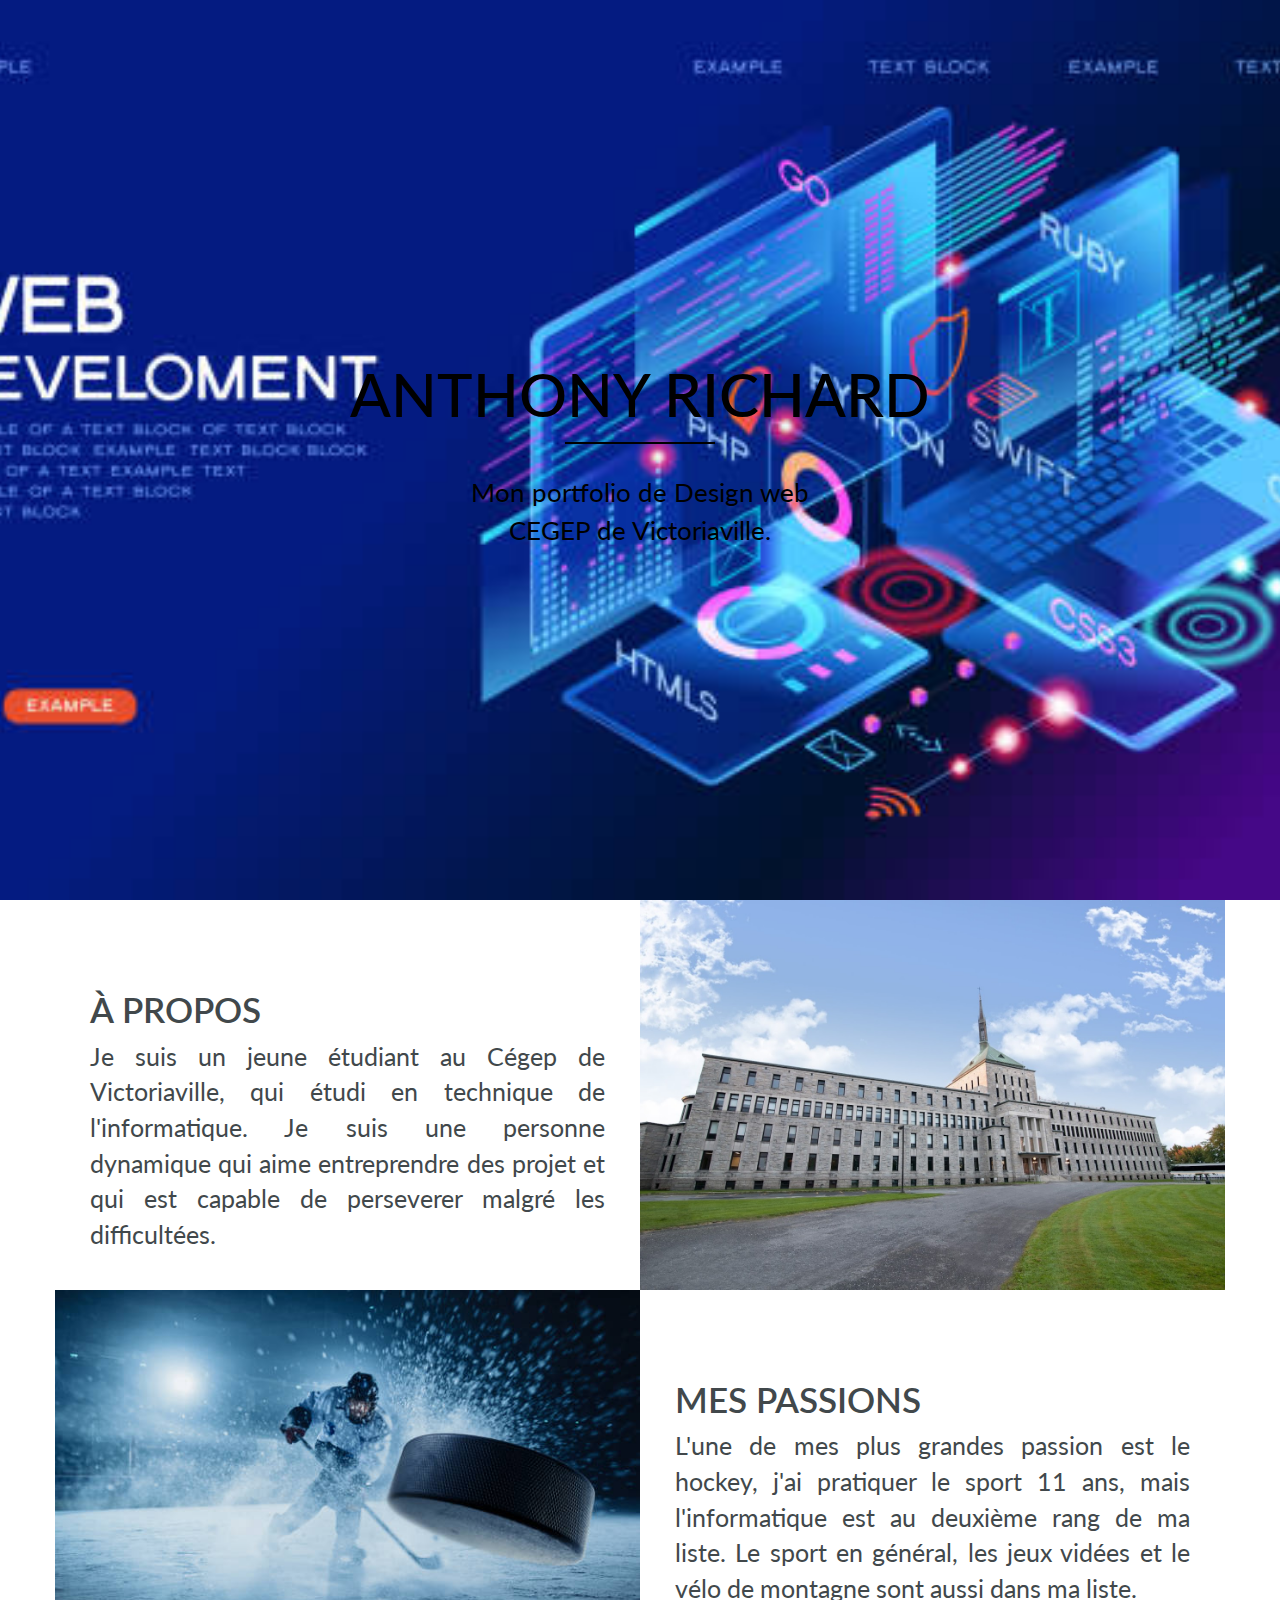
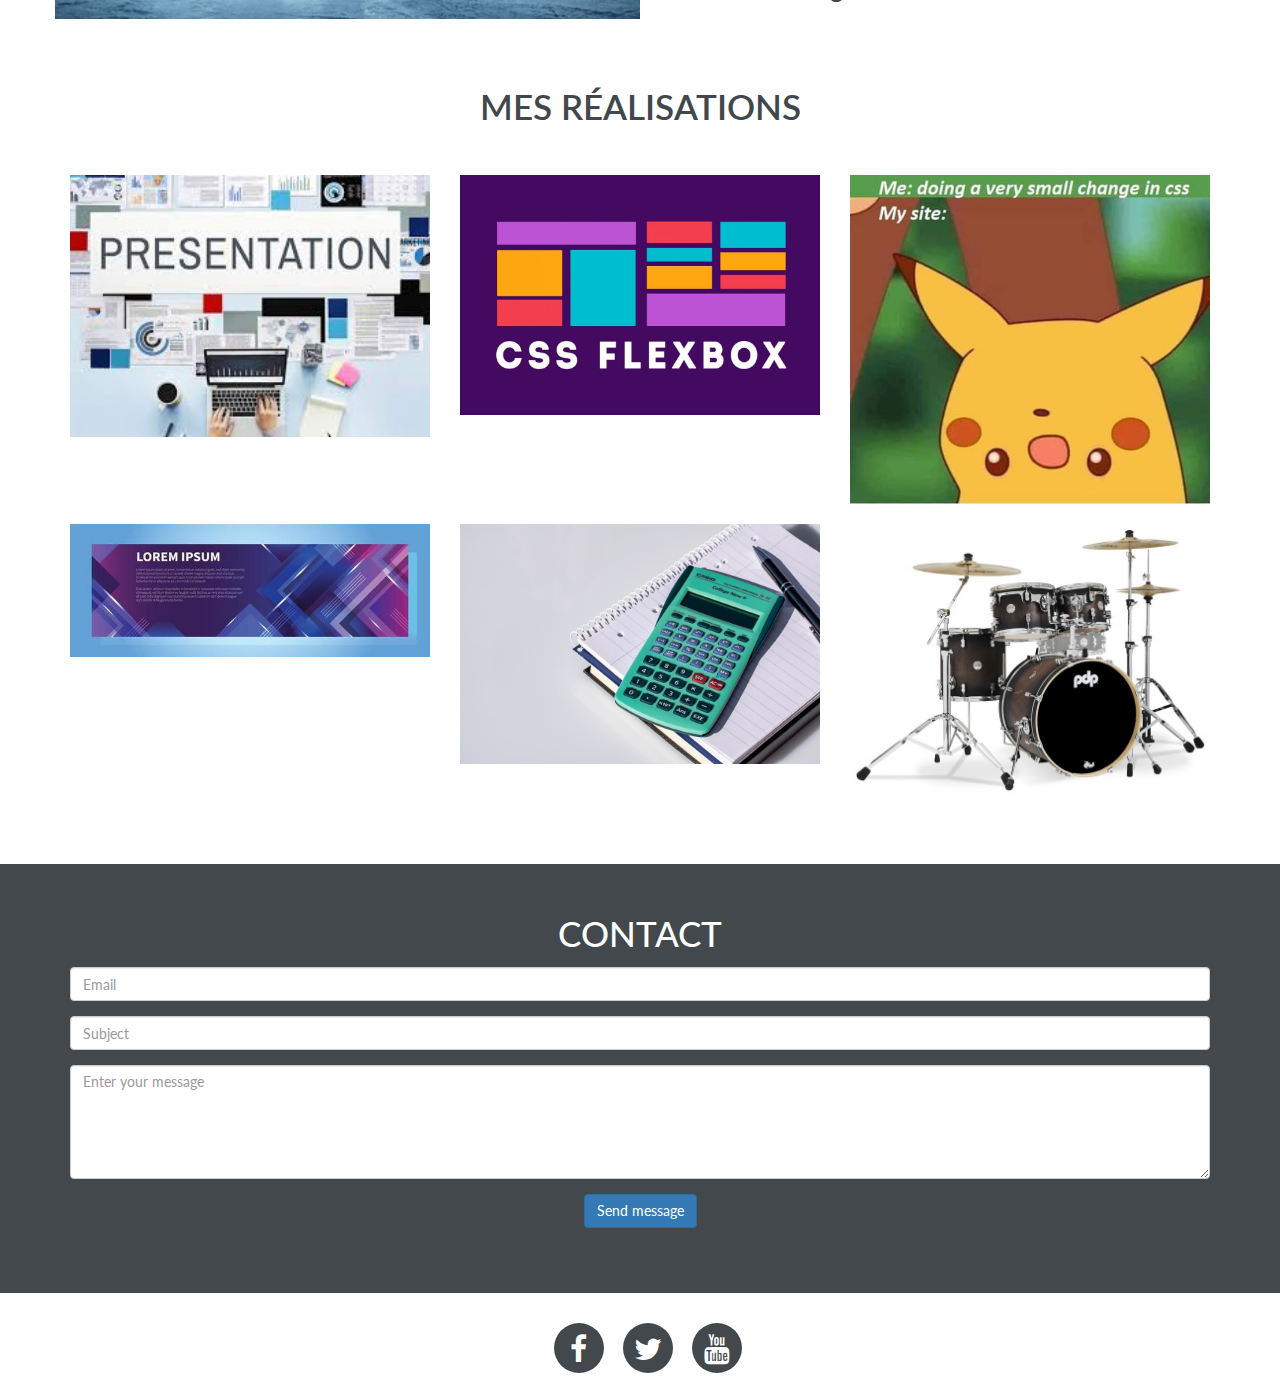
<file: index.html>
<!DOCTYPE html>
<!--
	Rocket Internet by TEMPLATE STOCK
	templatestock.co @templatestock
	Released for free under the Creative Commons Attribution 3.0 license (templated.co/license)
-->

<html>
<head>
	<title>Anthony Richard - Portfolio</title>
	<meta charset="utf-8">
	<!-- Bootstrap CSS -->
	<link rel="stylesheet" type="text/css" href="css/bootstrap.min.css">

	<!-- Goggle Font -->
	<link href='https://fonts.googleapis.com/css?family=Lato:400,700,900,300' rel='stylesheet' type='text/css'>

	<!-- Font Css -->
	<link rel="stylesheet" type="text/css" href="css/font-awesome.min.css">

	<!-- Custom CSS -->
	<link rel="stylesheet" type="text/css" href="css/style.css">

	<!-- Animation Css -->
	<link rel="stylesheet" href="css/animate.css">

</head>
<body>
<header>
	<div id="homeFullScreen">
		<div class="header-text">
			<h1>Anthony Richard</h1>
			<div class="vertical-line"></div>
			<p>
				Mon portfolio de Design web 
				<br />
				CEGEP de Victoriaville.
			</p>
		</div><!-- End HeaderText -->
	</div><!-- End homeFullScreen -->
</header><!-- End Header -->

<!-- Feature -->

<section class="feature">
	<div class="container">
		<div class="row">
			<div class="col-md-6 col-sm-6">
				<div class="feature-box">
					<h1>À Propos</h1>
					<p>Je suis un jeune étudiant au Cégep de Victoriaville, qui étudi en technique de l'informatique. Je suis une personne dynamique qui aime entreprendre des projet et qui est capable de perseverer malgré les difficultées.</p>
				</div>
			</div><!-- End col-md-6 -->
			<div class="col-md-6 col-sm-6 nopadding">
				<img src="images/Cégep extérieur.jpg">
			</div><!-- End col-md-6 -->

			<div class="clearfix"></div><!-- End clearfix -->

			<div class="col-md-6 col-sm-6 nopadding">
				<img src="images/istockphoto-1332278067-612x612.jpg">
			</div><!-- End col-md-6 -->
			<div class="col-md-6 col-sm-6">
				<div class="feature-box">
					<h1>Mes passions</h1>
					<p>L'une de mes plus grandes passion est le hockey, j'ai pratiquer le sport 11 ans, mais l'informatique est au deuxième rang de ma liste. Le sport en général, les jeux vidées et le vélo de montagne sont aussi dans ma liste.</p>
				</div>
			</div><!-- End col-md-6 -->
		</div>
	</div>
</section>

<!-- portfolio -->

<section class="portfolio">
	<div class="container">
		<div class="row">
			<div class="col-md-12">
				<h1 class="heading">Mes réalisations</h1>
			</div><!-- End col-md-12 -->

			<div class="col-md-4 col-sm-4">
				<a href="links/ex2.html"><img src="images/presentaton.jpg"/></a>
			</div><!-- End col-md-4 -->
			<div class="col-md-4 col-sm-4">
				<a href="links/indexex6.html"><img src="images/flexbox.jpg"/></a>
			</div><!-- End col-md-4 -->
			<div class="col-md-4 col-sm-4 last-img">
				<a href="links/pika/index.html"><img src="images/pika.jpg"/></a>
			</div><!-- End col-md-4 -->

			<div class="clearfix"></div><!-- End clearfix -->

			<div class="col-md-4 col-sm-4">
				<a href="links/banniere/index.html"><img src="images/2380002-banniere-abstraite-diagonale-avec-modele-bleu-et-violet-vectoriel.jpg"/></a>
			</div><!-- End col-md-4 -->
			<div class="col-md-4 col-sm-4">
				<a href="links/calc/index.html"><img src="images/7870365_visuel-generique-calculatrices-college.jpg"/></a>
			</div><!-- End col-md-4 -->
			<div class="col-md-4 col-sm-4 last-img">
				<a href="links/drumkit/index.html"><img src="images/pacific-demo-pdp-concept-maple-drumkit-20-10-12-14.jpg"/></a>
			</div><!-- End col-md-4 -->
		</div><!-- End row -->
	</div><!-- End container -->
</section>

<!-- Call to Action -->
<section class="call-top-action text-center">
	<div class="container">
		<div class="row">
			<div class="col-md-12">
				<div class="card">
					<div class="card-block">
					  <h1>Contact</h1>
					  <form action="" class="reveal-content">
						<div class="form-group">
						  <input type="email" class="form-control" id="email" placeholder="Email">
						</div>
						<div class="form-group">
						  <input type="text" class="form-control" id="subject" placeholder="Subject">
						</div>
						<div class="form-group">
						  <textarea class="form-control" rows="5" placeholder="Enter your message"></textarea>
						</div>
						<div class="form-group">
						  <button type="submit" class=" btn btn-primary">Send message</button>
						</div> 
					  </form>
					</div>
				  </div>
				<span></span>
			</div><!-- End col-md-12 -->
		</div><!-- End row -->
	</div><!-- End container -->
</section>

<!-- Footer -->
<footer>
	<ul class="in-line">
		<li><a href="#"><span><i class="fa fa-facebook"></i></span></a></li>
		<li><a href="#"><span><i class="fa fa-twitter"></i></span></a></li>
		<li><a href="#"><span><i class="fa fa-youtube"></i></span></a></li>
	</ul>
</footer>
	



<!-- Main JS -->
<script type="text/javascript" src="js/jquery-main.js"></script>

<!-- Bootstrap JS -->
<script type="text/javascript" src="js/bootstrap.min.js"></script>

<!-- Animation JS -->
<script type="text/javascript" src="js/wow.min.js"></script>

<!-- Custom JS -->
<script type="text/javascript" src="js/custom.js"></script>


</body>
</html>
</file>
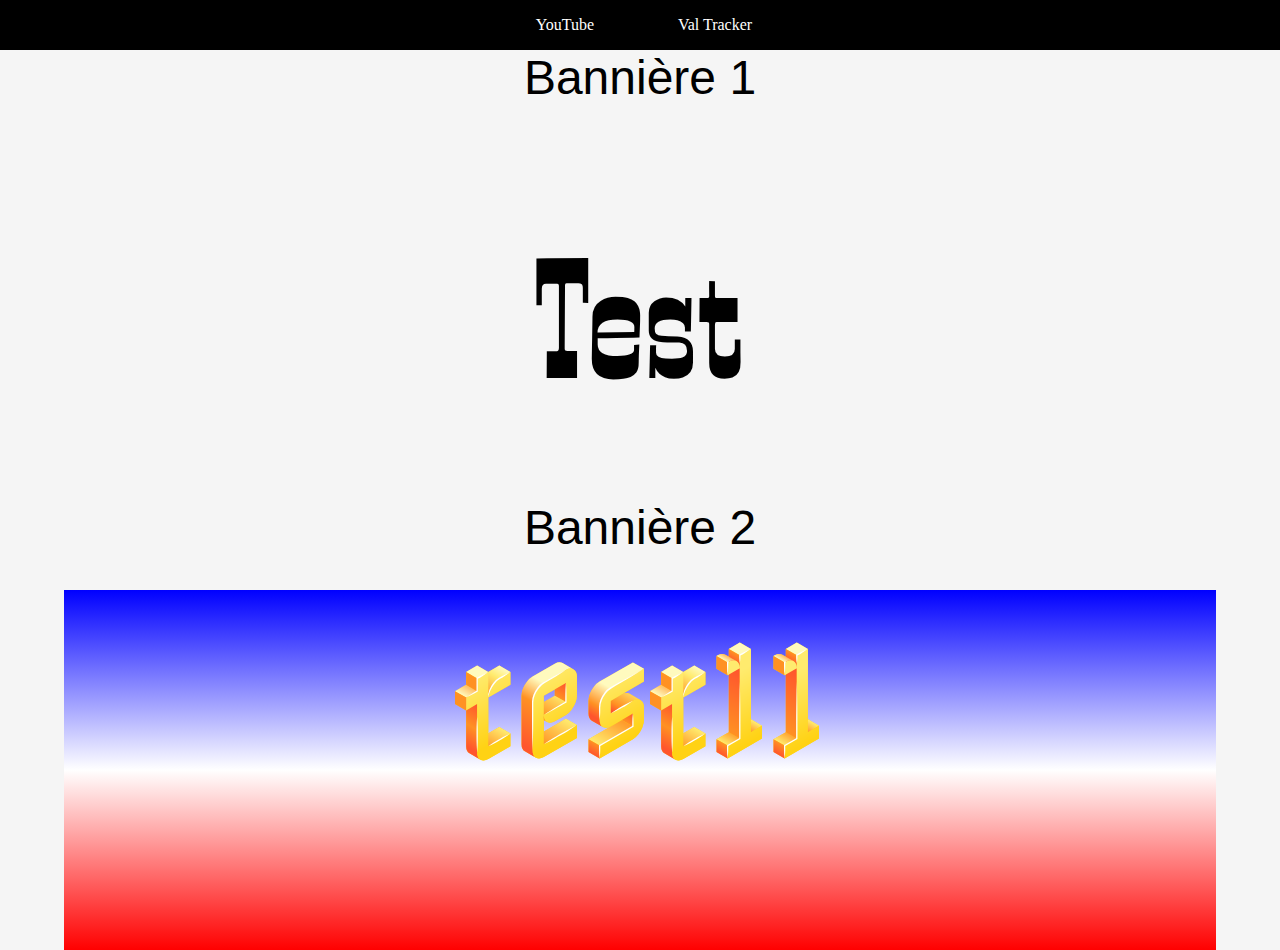
<file: links/banniere/index.html>
<!DOCTYPE html>
<html>
    <head>
        <title>Exercice 11</title>
        <link rel="stylesheet" href="css/style.css">
    </head>
            <body>
                <nav>
                <ul>
                    <li>
                        <a class="lienyt" href="https://www.youtube.com/">YouTube</a>
                    </li>
                    <li>
                        <a class="valorant" href="https://tracker.gg/valorant/profile/riot/wizoxs11%23wzx1/overview">Val Tracker</a>
                    </li>
                </ul>
                </nav>
                
                <div class="gridcontainer">

                    <div class="texte1">
                        <texte1>Bannière 1</texte1>
                    </div>

                    <div class="texte2">
                        <texte2>Bannière 2</texte2>
                    </div>

                    <div class="banniere1">
                        <texte3>Test</texte3>
                    </div>

                    <div class="banniere2">
                        <texte4>test11</texte4>
                    </div>
                </div>
            </body>

    
</html>
</file>
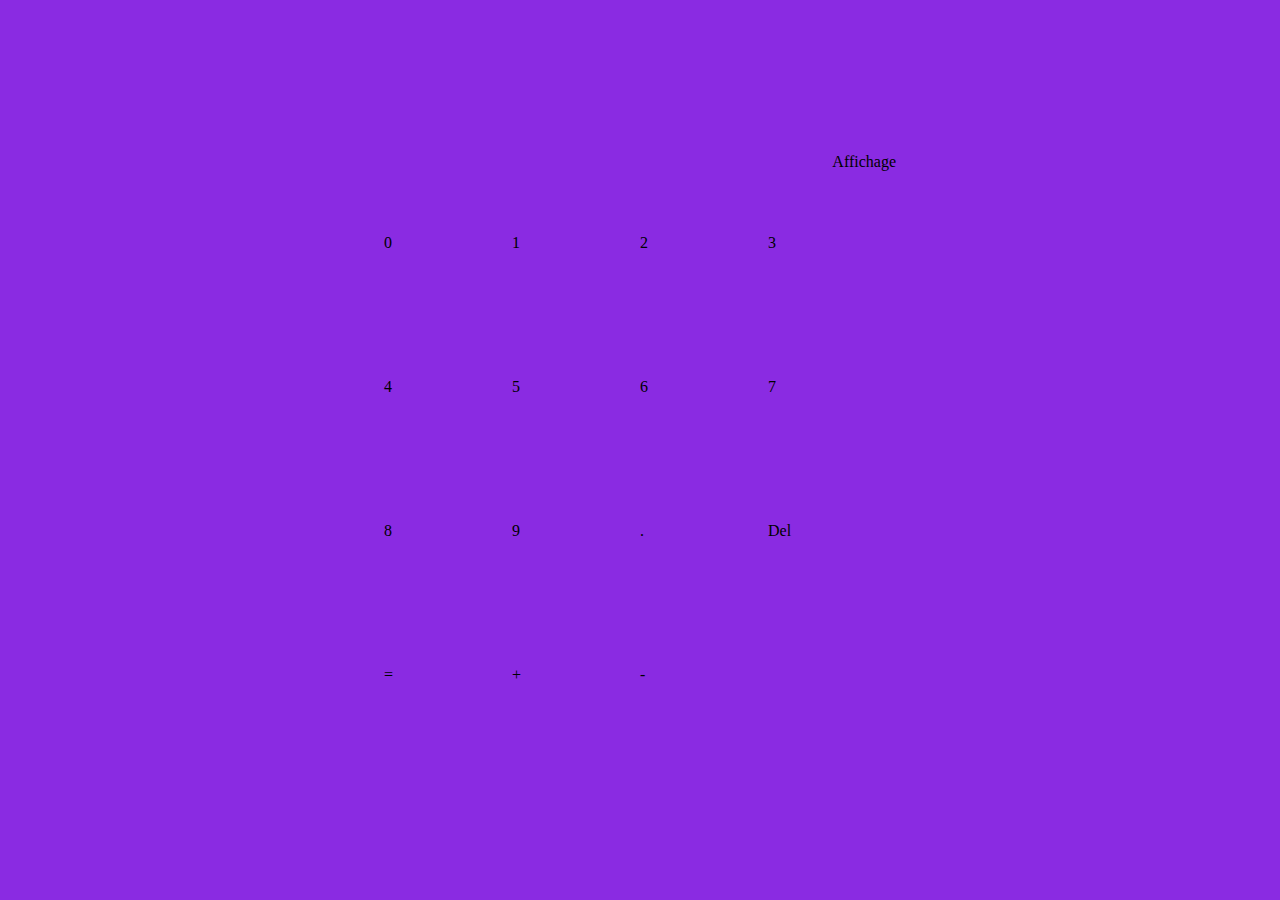
<file: links/calc/index.html>
<!DOCTYPE html>
    <hmtl>

        <head>

        <meta charset="utf8">

        <title>Calculatrice</title>

        <link rel="stylesheet" href="css/style.css">

    </head>

        <body>
            <div id="maincontainer">
                <div class="calcu">

                    <div class="affichage">Affichage</div>
                    <div class="zero">0</div>
                    <div class="un">1</div>
                    <div class="deux">2</div>
                    <div class="trois">3</div>
                    <div class="quatre">4</div>
                    <div class="cinq">5</div>
                    <div class="six">6</div>
                    <div class="sept">7</div>
                    <div class="huit">8</div>
                    <div class="neuf">9</div>
                    <div class="point">.</div>
                    <div class="Del">Del</div>
                    <div class="egal">=</div>
                    <div class="plus">+</div>
                    <div class="moin">-</div>

                </div>
            </div>
        </body>






        </body>


    </html>
</file>
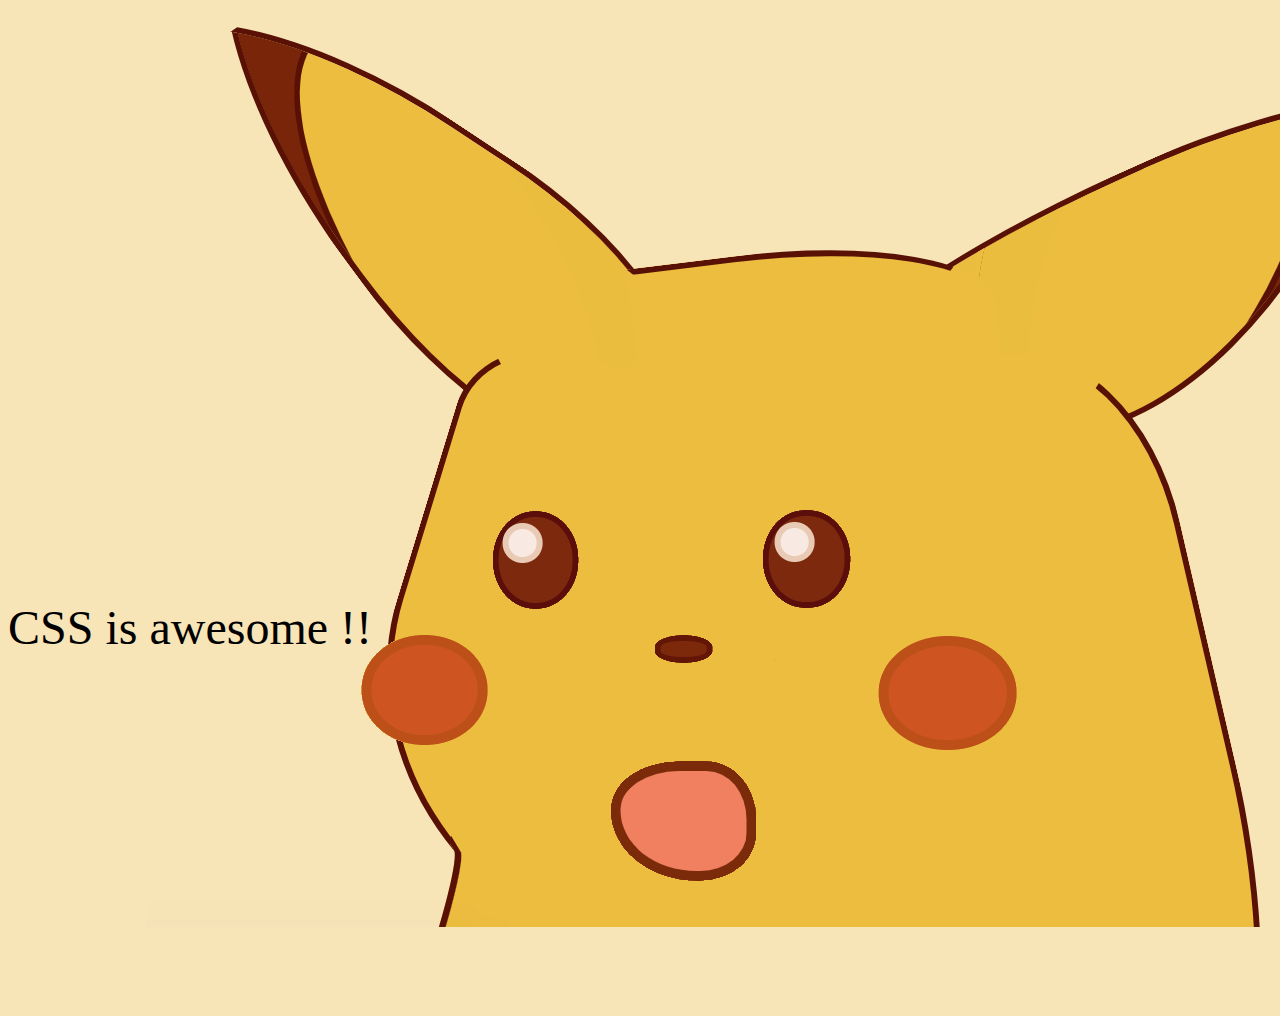
<file: links/pika/index.html>
<!DOCTYPE html>

<html>

    <head>
        <meta charset="utf-8">

        <title>Ex08 - Pikachu Meme</title>

        <link rel="stylesheet" href="css/style.css">

    </head>

    <body>

        <div id="depart">
            <img src="img/oeil_gauche.png" alt="oeilG" class="oeilgauche">
            <img src="img/oeil_droit.png" alt="oeilD" class="oeildroit">
            <div class="nez"><img src="img/nez.png" alt="nez" ></div>
            <img src="img/joue_droite.png" alt="joue droite" class="joueD">
            <img src="img/joue_gauche.png" alt="joue_gauche" class="joueG">
            <img src="img/bouche.png" alt="bouche" class="bouche"><br>
        </div>

        <span id="texte_css">CSS is awesome !!</span>

    </body>

</html>
</file>
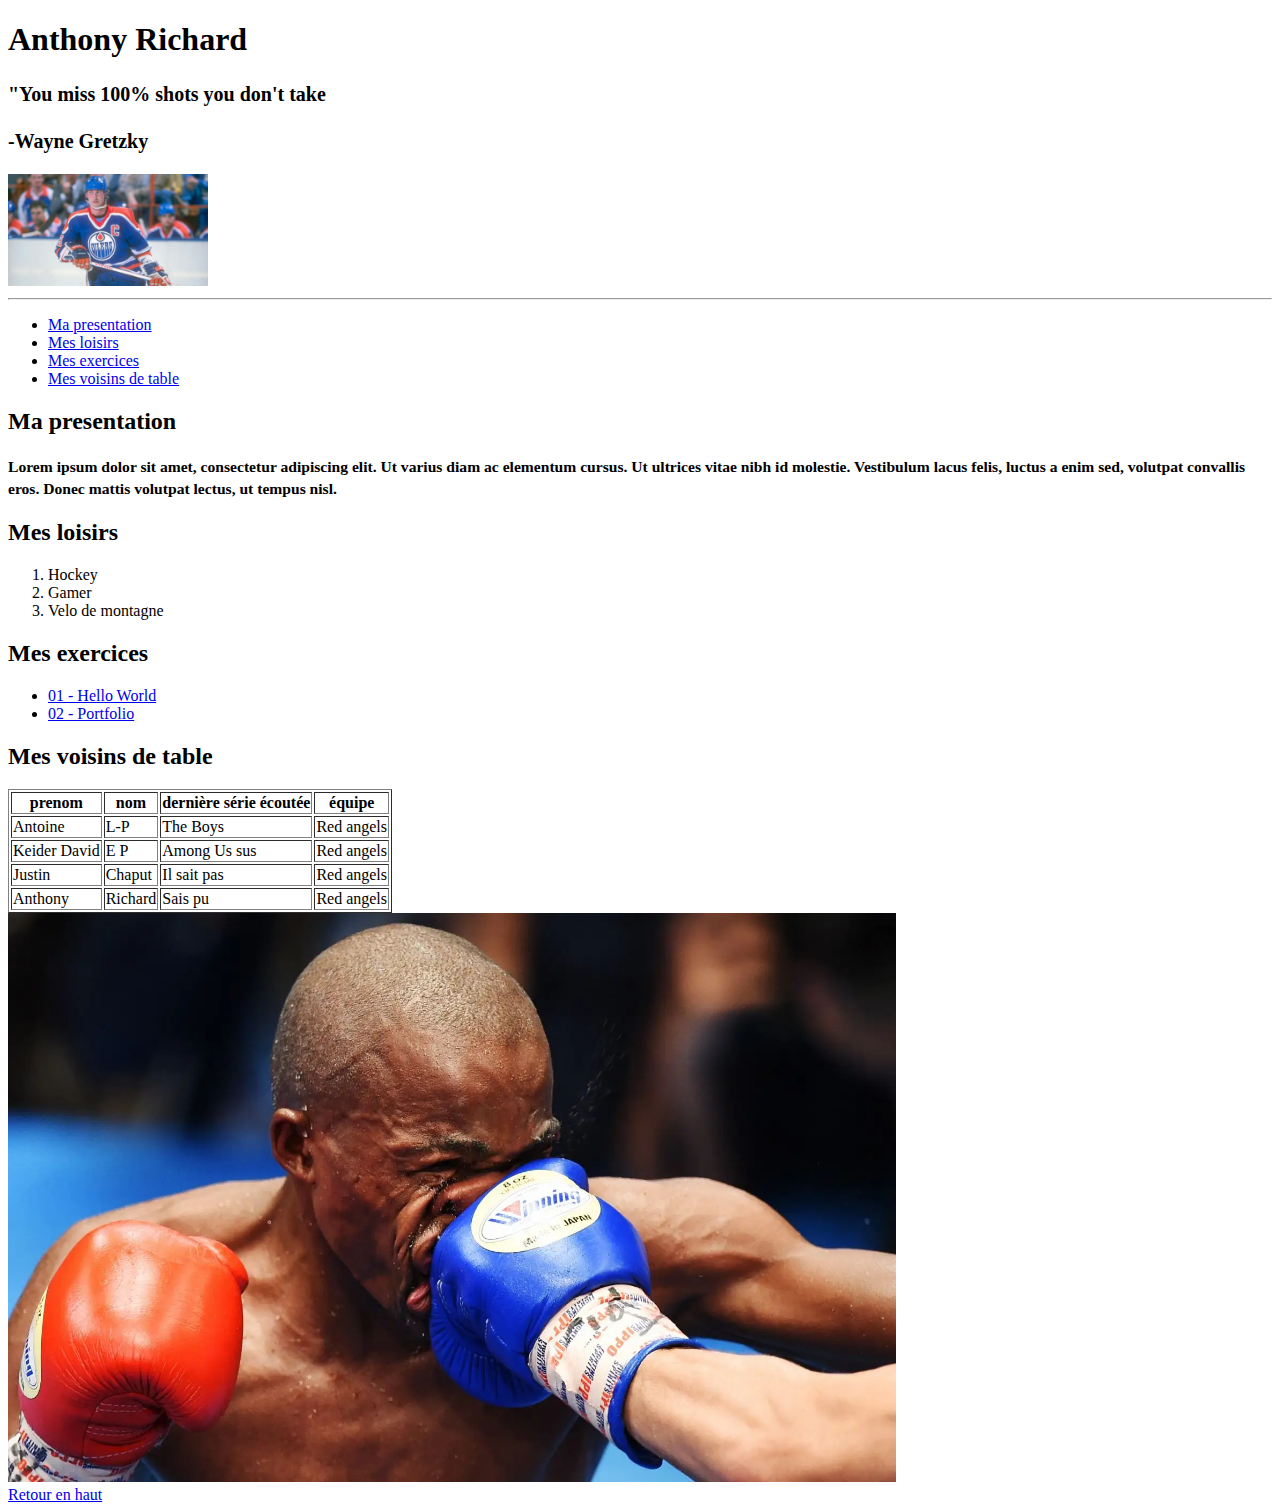
<file: links/ex2.html>
<!DOCTYPE html>
<html>
    <head>
        <title>Anthony Richard</title>
            <body>
                
                    
                
                <h1>Anthony Richard</h1>
                <h2><small>"You miss 100% shots you don't take</small></h2>
                <h2><small>-Wayne Gretzky</small></h2>
                <img src="../images/wayneè.jpg" alt="Wayne Gretzky" width="200">
                <hr>

                <nav>
                    <ul>
                        <li><a href="#Mapresentation">Ma presentation</a></li>
                        <li><a href="#Mesloisirs">Mes loisirs</a></li>
                        <li><a href="#Mesexercices">Mes exercices</a></li>
                        <li><a href="#Mesvoisinsdetable">Mes voisins de table</a></li>

                    </ul>
                </nav>
                <h2 id="Mapresentation">Ma presentation</h2>

                <p>
                    <h3><small>Lorem ipsum dolor sit amet, consectetur adipiscing elit.
                         Ut varius diam ac elementum cursus. Ut ultrices vitae nibh id molestie.
                         Vestibulum lacus felis, luctus a enim sed, volutpat convallis eros.
                          Donec mattis volutpat lectus, ut tempus nisl.</small></h3>
                </p>

                <h2 id="Mesloisirs">Mes loisirs</h2>
                <ol>
                    <li>Hockey</li>
                    <li>Gamer</li>
                    <li>Velo de montagne</li>
                </ol>
                <h2 id="Mesexercices">Mes exercices</h2>
                <ul>
                    <li><a href="index.html">01 - Hello World</a></li>
                    <li><a href="ex2.html"> 02 - Portfolio</a></li>
                </ul>
                <h2 id="Mesvoisinsdetable">Mes voisins de table</h2>               
                <table border="1px">
                    <tr>
                        <th>prenom</th>
                        <th>nom</th>
                        <th>dernière série écoutée</th>
                        <th>équipe</th>

                    </tr>
                    <tr>
                        <td>Antoine</td>
                        <td>L-P</td>
                        <td>The Boys</td>
                        <td>Red angels</td>

                    </tr>
                    <tr>
                        <td>Keider David</td>
                        <td>E P</td>
                        <td>Among Us sus</td>
                        <td>Red angels</td>
                        
                    </tr>
                    <tr>
                        <td>Justin</td>
                        <td>Chaput</td>
                        <td>Il sait pas</td>
                        <td>Red angels</td>
                    </tr>
                    <tr>
                        <td>Anthony</td>
                        <td>Richard</td>
                        <td>Sais pu</td>
                        <td>Red angels</td>

                    </tr>
                </table>
                <img src="../images/box.jpg" alt="boxe" width="888">
                <li><a href="ex2.html">Retour en haut</a></li>


            </body>

    </head>
</html>
</file>
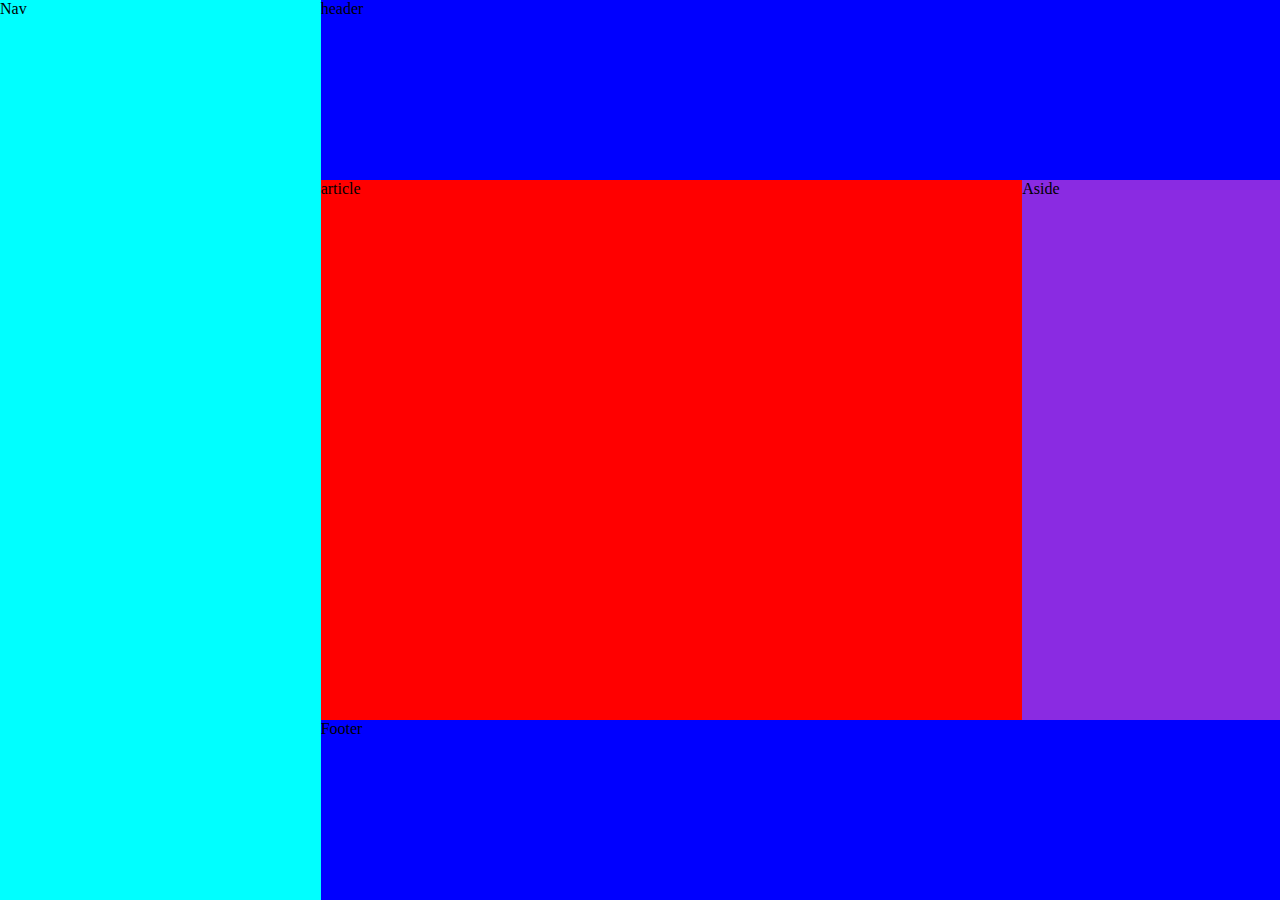
<file: links/indexex6.html>
<!DOCTYPE html>
<html>
    <head>
        <link rel="stylesheet" href="style.css">
        <title>Exercice 6</title>
            <body>
<div class="container_flex">
                    
        <div class="nav">
        <nav>Nav</nav>
        </div>
     
 <div class="container1">

    <div class="header">
        <header>header</header>
    </div>
<div class="container2">

    <div class="article">
        <article>article</article>
    </div>
    <div class="aside">
        <aside>Aside</aside>
    </div>

</div>
    <div class="footer">
        <footer>Footer</footer>
    </div>
        </div>
             </div>
      </body>
    </head>
</html>
</file>
<file: css/style.css>
/*
	Rocket Internet by TEMPLATE STOCK
    templatestock.co @templatestock
	Released for free under the Creative Commons Attribution 3.0 license (templated.co/license)
*/

/* Typography CSS */
body
{
    font-family: 'Lato', sans-serif;
    color: #41484b;
}



/* Heder */
#homeFullScreen {
    width: 100%;
    background-repeat: no-repeat;
    background-attachment: scroll;
    background-size: cover;
    background-position: top center;
}

#homeFullScreen {
    background-image: url('../images/bg.jpg');
    overflow: hidden;
}

#homeFullScreen {
    display: table-cell;
    vertical-align: middle;
    text-align: center;
    margin: auto;
}

.header-text h1
{
    font-size: 60px;
    color:black;
    text-transform: uppercase;
}

.header-text .vertical-line
{
    height: 2px;
    background-color: black;
    width: 150px;
    margin: 0 auto;
    margin-top: 15px;
    margin-bottom: 30px;
}

.header-text p
{
    font-size: 26px;
    color:black;
}


/* feature */
.feature img
{
    width: 100%;
}

.nopadding {
   padding: 0 !important;
   margin: 0 !important;
}

.feature-box
{
    padding: 20px;
}

.feature-box h1
{
    font-size: 35px;
    text-transform: uppercase;
    font-weight: 600;   
    margin-top: 2em;
}

.feature-box p
{
    font-size: 25px;
    text-align: justify;
}

/* Portfolio */
.portfolio .heading
{
    font-size: 35px;
    text-transform: uppercase;
    font-weight: 600;
    text-align: center;
    margin: 50px 0px;
}

.portfolio img
{
    width: 100%;
    cursor: pointer;
}

.portfolio .last-img
{
    margin-bottom: 20px;
}

/* Call to Action */
.call-top-action
{
    background-color: #42484c;
    color: #fff;
    padding: 50px 0px;
    margin-top: 50px;
}

.call-top-action h1
{
    font-size: 35px;
    text-transform: uppercase;
    margin-bottom: 25px;
    margin: 0px;
}

.call-top-action p
{
    font-size: 22px;
    margin-bottom: 20px;
}

.call-top-action span
{

    font-size: 24px;
    font-weight: bold;
}

/* Footer */
footer
{
    text-align: center;
    margin-top: 30px;
}

footer ul
{
    padding: 0px;
    list-style: none;
    margin: 20px;
}

footer ul li
{
    display: inline-block;
    margin-left: 15px;
}

footer ul li a span
{
    width: 50px;
    height: 50px;
    background: #42484C;
    display: block;
    font-size: 30px;
    line-height: 50px;
    color: #fff;
    border-radius: 50%;
}

footer .copyright
{
    font-size: 22px;
    margin-bottom: 20px;
    display: block;
}



/* Extra Small devices  */
@media (max-width: 480px) {
	
}

/* Extra Small devices  */
@media (max-width: 767px) {
    .header-text h1 {
        font-size: 45px;
    }

    .header-text .vertical-line {        
        margin-top: 15px;
        margin-bottom: 15px;
    }

    .header-text p {
        font-size: 20px;
        color: #fff;
    }

    .feature-box {
        padding: 0px;
    }

    .feature-box h1 {
        font-size: 25px;
        margin-top: 2em;
    }

    .feature-box p {
        font-size: 20px;
        text-align: justify;
    }

    .nopadding {
        padding: 15px !important;
        margin: 0 !important;
    }

    .portfolio img {        
        margin-bottom: 15px;
    }

    .call-top-action h1 {
        font-size: 24px;
        text-transform: uppercase;
        margin-bottom: 15px !important;
        margin: 0px;
    }

    .call-top-action p {
        font-size: 14px;
        margin-bottom: 10px;
    }

    .call-top-action span {
        font-size: 15px;
        font-weight: bold;
    }

    footer ul li a span {
        width: 40px;
        height: 40px;
        background: #42484C;
        display: block;
        font-size: 22px;
        line-height: 40px;
        color: #fff;
        border-radius: 50%;
    }

    footer .copyright {
        font-size: 16px;
        margin-bottom: 20px;
        display: block;
    }
}


/* Small devices (tablets, 768px and up) */
@media (min-width: 768px) {  
    .header-text h1 {
        font-size: 45px;
    }

    .header-text p {
        font-size: 20px;
        color: #fff;
    }

    .feature-box h1 {
        font-size: 25px;
        text-transform: uppercase;
        font-weight: 600;
        margin-top: 1em;
    }
	
    .feature-box p {
        font-size: 18px;
        text-align: justify;
    }

    .call-top-action h1 {
        font-size: 25px;
        text-transform: uppercase;
        margin-bottom: 13px !important;
        margin: 0px;
    }

    .call-top-action p {
        font-size: 14px;
        margin-bottom: 13px;
    }

    .call-top-action span {
        font-size: 17px;
        font-weight: bold;
    }

    footer {
        text-align: center;
        margin-top: 23px;
    }

    footer ul li a span {
        width: 40px;
        height: 40px;
        background: #42484C;
        display: block;
        font-size: 22px;
        line-height: 40px;
        color: #fff;
        border-radius: 50%;
    }   

    footer .copyright {
        font-size: 18px;
    }



}

/* Medium devices (desktops, 992px and up) */
@media (min-width: 992px) { 
    .feature-box {
        padding: 10px;
    }

    .feature-box h1 {
        font-size: 30px;    
    }

    .feature-box p {
        font-size: 20px;
    }

    .call-top-action p
    {
        font-size: 19px;
    }

    .call-top-action h1 {
        font-size: 30px;
       margin-bottom: 15px !important;
    }

    .call-top-action span {
        font-size: 20px;
    }
}

/* Large devices (large desktops, 1200px and up) */
@media (min-width: 1200px) {
    /* Typography CSS */
body
{
    font-family: 'Lato', sans-serif;
    color: #41484b;
}



/* Heder */
#homeFullScreen {
    width: 100%;
    background-repeat: no-repeat;
    background-attachment: scroll;
    background-size: cover;
    background-position: top center;
}

#homeFullScreen {
    background-image: url('../images/bg.jpg');
    overflow: hidden;
}

#homeFullScreen {
    display: table-cell;
    vertical-align: middle;
    text-align: center;
    margin: auto;
}

.header-text h1
{
    font-size: 60px;
    color: black;
    text-transform: uppercase;
}

.header-text .vertical-line
{
    height: 2px;
    background-color:black;
    width: 150px;
    margin: 0 auto;
    margin-top: 15px;
    margin-bottom: 30px;
}

.header-text p
{
    font-size: 26px;
    color: black;
}


/* feature */
.feature img
{
    width: 100%;
}

.nopadding {
   padding: 0 !important;
   margin: 0 !important;
}

.feature-box
{
    padding: 20px;
}

.feature-box h1
{
    font-size: 35px;
    text-transform: uppercase;
    font-weight: 600;   
    margin-top: 2em;
}

.feature-box p
{
    font-size: 25px;
    text-align: justify;
}

/* Portfolio */
.portfolio .heading
{
    font-size: 35px;
    text-transform: uppercase;
    font-weight: 600;
    text-align: center;
    margin: 50px 0px;
}

.portfolio img
{
    width: 100%;
    cursor: pointer;
}

.portfolio .last-img
{
    margin-bottom: 20px;
}

/* Call to Action */
.call-top-action
{
    background-color: #42484c;
    color: #fff;
    padding: 50px 0px;
    margin-top: 50px;
}

.call-top-action h1
{
    font-size: 35px;
    text-transform: uppercase;
    margin-bottom: 25px;
    margin: 0px;
}

.call-top-action p
{
    font-size: 22px;
    margin-bottom: 20px;
}

.call-top-action span
{

    font-size: 24px;
    font-weight: bold;
}

/* Footer */
footer
{
    text-align: center;
    margin-top: 30px;
}

footer ul
{
    padding: 0px;
    list-style: none;
    margin: 20px;
}

footer ul li
{
    display: inline-block;
    margin-left: 15px;
}

footer ul li a span
{
    width: 50px;
    height: 50px;
    background: #42484C;
    display: block;
    font-size: 30px;
    line-height: 50px;
    color: #fff;
    border-radius: 50%;
}

footer .copyright
{
    font-size: 22px;
    margin-bottom: 20px;
    display: block;
}


}
</file>
<file: links/banniere/css/style.css>
*{
    padding: 0;
    margin: 0;
}
html, body{

    height: 100%;

    width: 100%;

    margin: 0;

}

.gridcontainer{
    height: 100%;
    width: 100%;
    background-color: whitesmoke;
    display: grid;

grid-template-rows: 10% 40% 10% 40%;
grid-template-columns: 5% 90% 5%;

grid-template-areas:

"lienyt texte1 google"
". banniere1 ."
". texte2 ."
". banniere2 ."

}
.texte1{
    grid-area: texte1;
    text-align: center;
    font-family: 'Trebuchet MS', 'Lucida Sans Unicode', 'Lucida Grande', 'Lucida Sans', Arial, sans-serif;
    font-size: 3em;
    background-color: whitesmoke;
}
    .texte2{
        grid-area: texte2;
        text-align: center;
        font-family: 'Trebuchet MS', 'Lucida Sans Unicode', 'Lucida Grande', 'Lucida Sans', Arial, sans-serif;
        font-size: 3em;
}
@font-face {
    font-family: "1";
    src: url("Smokum-Regular.ttf");
}
@font-face {
    font-family: "2";
    src: url("Nabla-Regular-VariableFont_EDPT\,EHLT.ttf");
}
.banniere1{
    grid-area: banniere1;
    text-align: center;
    font-size: 10em;
font-family: "1";
display: flex;
justify-content: center;
align-items: center;
animation-name: ban1;
animation: ban1 10s infinite alternate;


}
@keyframes ban1{
    0% {background-color: red;}
    25%{background-color: orange;}
    50%{background-color: blue;}
    75%{background-color: green;}
  100% {background-color: yellow;}
}
.banniere2 {
    grid-area: banniere2;
    text-align: center;
    font-size: 8em;
    background:linear-gradient(blue, white, red);
    font-family: "2";
    display: flex;
    justify-content: center;
    align-items: center;
    transition: transform 1s ease-out;
    display:inline-block;
}
.banniere2:hover{
    transform: translate(0, -30px);
}
nav{
    background-color: black;
    height: 50px;
}
nav ul {
    height: 50px;
    width: 300px;
    margin: 0 auto;
}
nav ul li {
    list-style-type: none;
    width: 150px;
    float: left;
    text-align: center;
}
li a{
    text-decoration: none;
    color: white;
    line-height: 50px;
    display: block;
    transition: transform 1s ease-out;
}
li a:hover{
    background-color: blueviolet;
    color: yellow;
    transform: translate(0, -10px);
}
.lienyt{
    color:white
}
.valorant{
    color: white;
}
</file>
<file: links/calc/css/style.css>
html, body {
    height: 100%;
    width:100%;
    margin:0;
}
#maincontainer {
    display: grid; 
    height: 100%;
    width: 100%;
    background-color: blueviolet;
    grid-template-columns: 30% 40% 30%; 
    grid-template-rows: 10% 80% 10%; 
    grid-template-areas: 
    ". . ."
    ". calcu ."
    ". . .";
  }
.calcu{
    display: grid; 
    grid-template-columns: 25% 25% 25% 25%; 
    grid-template-rows: 20% 20% 20% 20% 20%; 
    grid-template-areas: 
      "affichage affichage affichage affichage "
      "sept huit neuf plus"
      "quatre cinq six moin"
      "un deux trois egal"
      "zero point del egal"; 
      grid-area: calcu;
  }
.affichage{
    display: flex;
    text-align: right;
    justify-content: flex-end;
    align-items: center;
    grid-area: affichage;
}
.un{

}
.deux{

}
.trois{

}
.quatre{

}
.cinq{

}
.six{

}
.huit{

}
.neuf{

}
.point{

}
.del{

}
.egal{

}
.plus{

}
.moin{
    
}
</file>
<file: links/pika/css/style.css>
body {
    background-color: #f7e4b7;
    background-image: url('../img/background.png');
    background-repeat: no-repeat;
}
#depart{
    display:grid;
    height: 1000px;
    width:80%;
    grid-template-columns:1fr 1fr 1fr 1fr 1fr 1fr 1fr 1fr ;
    grid-template-rows:   1fr 1fr 1fr 1fr 1fr 1fr 1fr 1fr;
    grid-template-areas:
        ". . . . . . . ."
        ". . . . . . . ."
        ". . . . . . . ."
        ". . . . . . . ."
        ". . . . oeilG . oeilD ."
        ". . . jouegauche . nez . jouedroite"
        ". . . . . bouche . ."
        ". . . . . . . ."
        ;
}


#depart > img {
    display: block;
}

#texte_css {
    position: absolute;
    top: 600px;
    font-size: 3em;
}
.oeildroit
{
    grid-area: oeilD;
}
.oeilgauche
{
    grid-area: oeilG;
}
.nez{
    grid-area: nez;
    display:flex;
    justify-content: center;
    align-items: flex-start;
}
.bouche{
    grid-area: bouche;
}
.joueG
{
    grid-area: jouegauche;
}
.joueD
{
    grid-area: jouedroite;
}
</file>
<file: links/style.css>
html, body 
{
    height: 100%;
    width: 100%;
    margin: 0px;
}
.container_flex
{
    display:flex;
    background-color: aqua;
    height: 100%;
}
.container1
{
    display:flex;
    background-color:blue;
    flex-grow: 3;
    flex-direction: column;
}
.container2
{
    display:flex;
    background-color:red;
    height: 60%;
}
.nav
{
    display:flex;
    flex-grow: 1;
}
.footer
{
    height: 20%;
}
.header
{
    height: 20%;
}
.aside 
{
    flex-grow: 1;
    background-color: blueviolet;
}
.article
{
    flex-grow: 3;
}
</file>
